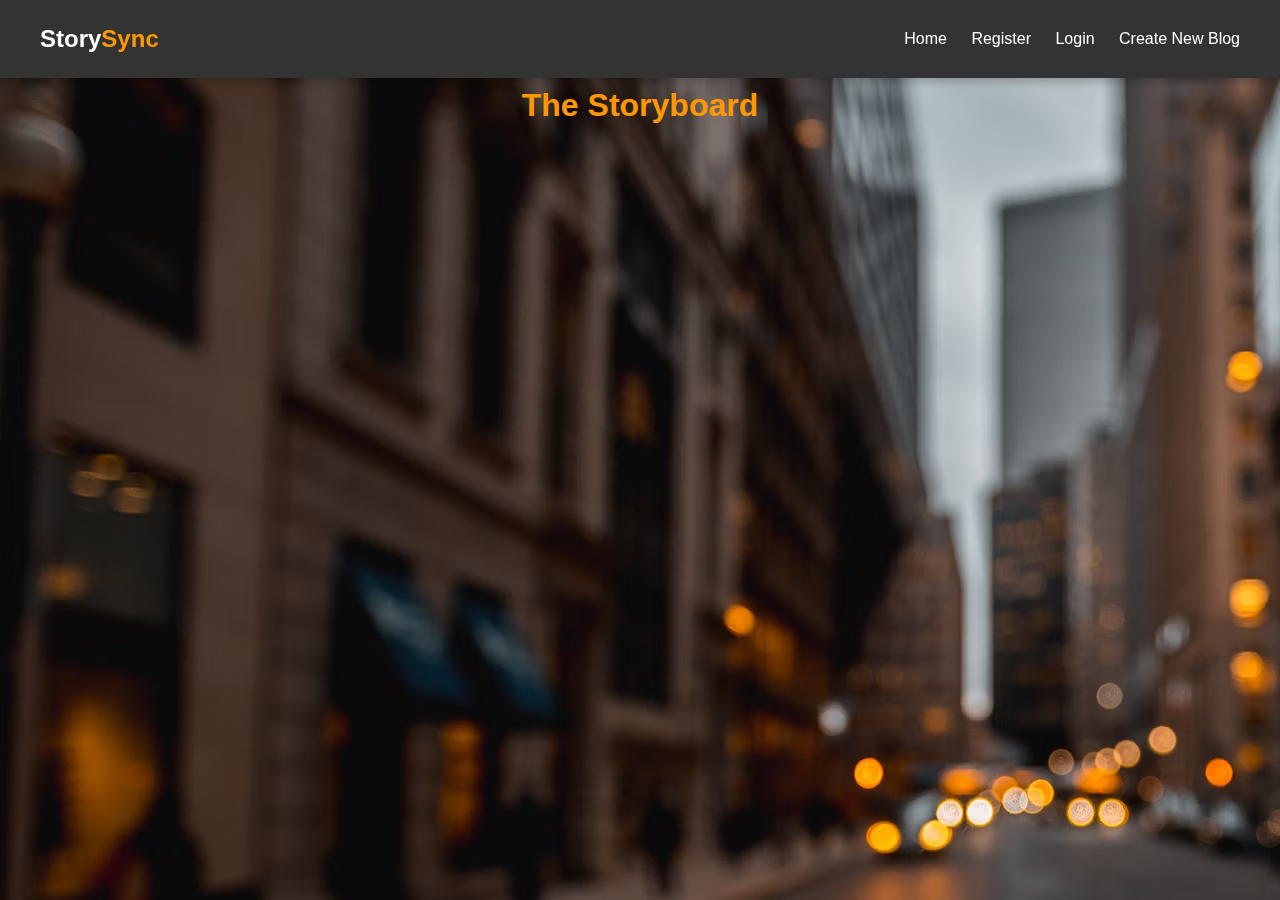
<file: index.html>
<!DOCTYPE html>
<html lang="en">

<head>
    <meta charset="UTF-8">
    <meta name="viewport" content="width=device-width, initial-scale=1.0">
    <title>All Blogs</title>

    <link rel="stylesheet" href="https://cdnjs.cloudflare.com/ajax/libs/font-awesome/6.0.0-beta3/css/all.min.css">
    <link rel="stylesheet" href="./css/index.css">
    <!-- <link rel="stylesheet" href="./CSS/navbar.css">  -->

</head>

<body>
    <div class="navbar">
        <div class="navbar-title"><span id="logospan">Story</span>Sync</div>
        <div class="nav-links" id="navLinks">
            <!-- Links will be dynamically added here -->
        </div>
    </div>

    <h1>The Storyboard</h1>
    <div id="blogsContainer"></div>

    <script>
        // Check if the user is logged in by verifying the presence of the auth token in localStorage
        const authToken = localStorage.getItem('jwt');
        const navLinks = document.getElementById('navLinks');

        if (authToken) {
            // If the user is logged in, show Home, Create Blog, and Logout
            navLinks.innerHTML = `
                <a href="index.html">Home</a>
                <a href="my-blogs.html">My Blogs</a>
                <a href="create-blog.html">Create New Blog</a>
                <a href="#" id="logoutBtn">Logout</a>
            `;
        } else {
            // If the user is not logged in, show Home, Register, Login, and Create Blog
            navLinks.innerHTML = `
                <a href="index.html">Home</a>
                <a href="registration.html">Register</a>
                <a href="login.html">Login</a>
                <a href="#" id="createBlogBtn">Create New Blog</a>
            `;
        }

        // Add event listener for Create Blog button (when user is not logged in)
        const createBlogBtn = document.getElementById('createBlogBtn');
        if (createBlogBtn) {
            createBlogBtn.addEventListener('click', function (e) {
                e.preventDefault(); // Prevent the default link behavior

                if (!authToken) {
                    // Redirect to the Login page if not logged in
                    window.location.href = 'login.html';
                }
            });
        }

        // Add event listener for Logout button (if it exists)
        const logoutBtn = document.getElementById('logoutBtn');
        if (logoutBtn) {
            logoutBtn.addEventListener('click', function (e) {
                e.preventDefault(); // Prevent the default link behavior

                // Remove the authentication token from localStorage
                localStorage.removeItem('jwt');

                // Redirect to the home page after logout
                window.location.href = 'index.html';
            });
        }

         // Fetch all blogs and display them
            // fetch('http://localhost:8080/post/allblog')
            fetch('https://storysyncbackened-production.up.railway.app/post/allblog')
                .then(response => {
                    if (response.ok) {
                        return response.json();
                    } else {
                        return response.text().then(text => { throw new Error(text); });
                    }
                })
            .then(data => {
                const blogsContainer = document.getElementById('blogsContainer');
                blogsContainer.innerHTML = '';
                data.forEach(blog => {
                    const blogCard = document.createElement('div');
                    blogCard.className = 'card';
                    blogCard.innerHTML = `
                    ${blog.imageUrls && blog.imageUrls.length > 0 ?
                            `<img src="${blog.imageUrls[0]}" alt="${blog.title}">` : ''}
                    <h2>${blog.title}</h2>
                    
                    <a href="view-blog.html?id=${blog.id}" class="btn">View Blog</a>
                `;
                    blogsContainer.appendChild(blogCard);
                });
            })
            .catch(error => {
                console.error('Error fetching blogs:', error);
            });
    </script>
</body>

</html>
</file>
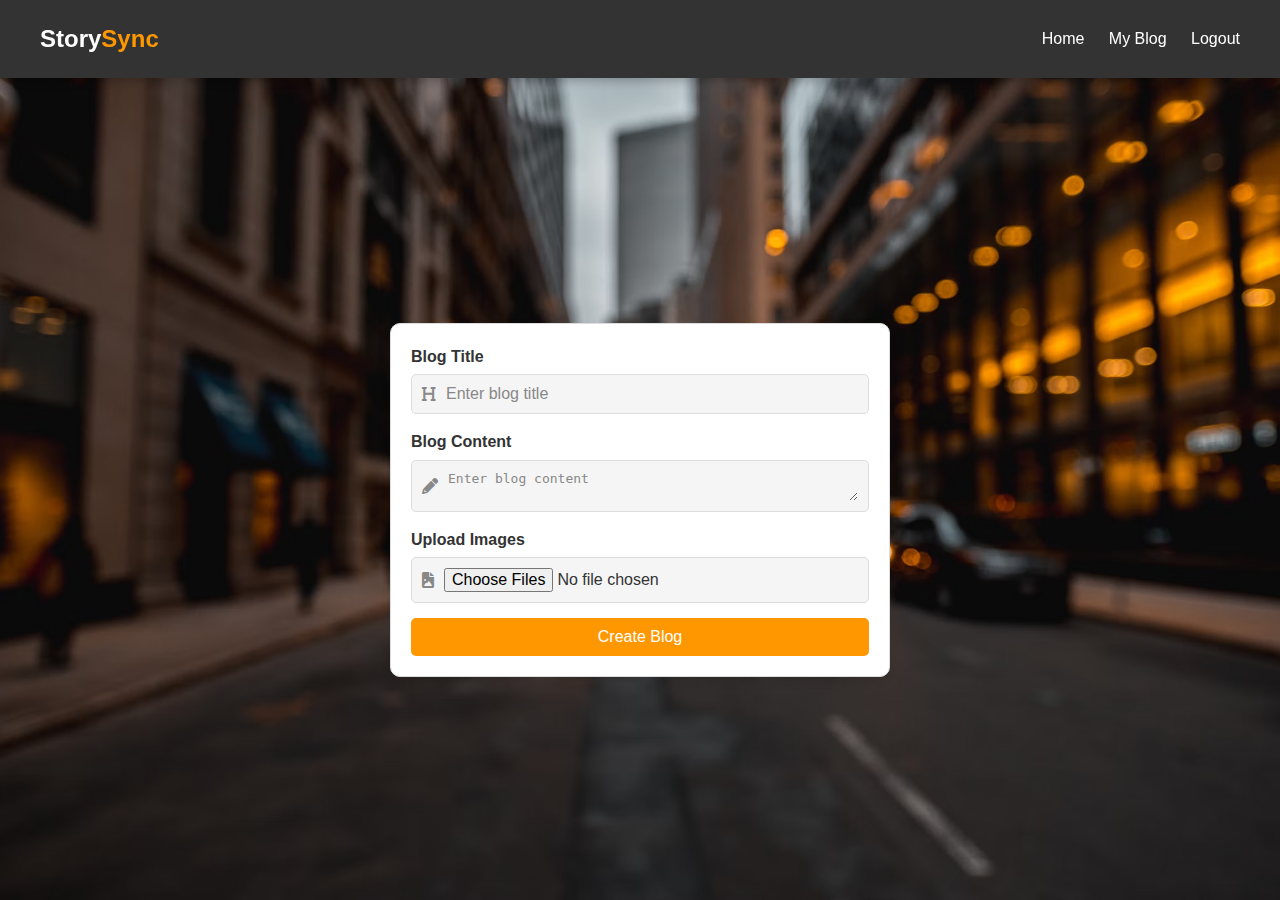
<file: create-blog.html>
<!DOCTYPE html>
<html lang="en">

<head>
    <meta charset="UTF-8">
    <meta name="viewport" content="width=device-width, initial-scale=1.0">
    <title>Create Blog</title>
    <link rel="stylesheet" href="https://cdnjs.cloudflare.com/ajax/libs/font-awesome/6.0.0-beta3/css/all.min.css">
    <link rel="stylesheet" href="./css/create-blog.css">
</head>

<body>
    <div class="navbar">
        <div class="navbar-title"><span id="logospan">Story</span>Sync</div>
        <div class="nav-links" id="navLinks">
            <a href="index.html">Home</a>
            <a href="my-blogs.html">My Blog</a>
            <a href="#" id="logoutBtn">Logout</a>
        </div>
    </div>

    <form id="createBlogForm" enctype="multipart/form-data">
        <div class="form-group">
            <label for="title" class="label">Blog Title</label>
            <div class="input-group">
                <i class="fas fa-heading"></i>
                <input type="text" id="title" name="title" class="form-control" placeholder="Enter blog title" required />
            </div>
        </div>
        <div class="form-group">
            <label for="content" class="label">Blog Content</label>
            <div class="input-group">
                <i class="fas fa-pencil-alt"></i>
                <textarea id="content" name="content" class="form-control" placeholder="Enter blog content" required></textarea>
            </div>
        </div>
        <div class="form-group">
            <label for="files" class="label">Upload Images</label>
            <div class="input-group">
                <i class="fas fa-file-image"></i>
                <input type="file" id="files" name="files" class="form-control" multiple />
            </div>
        </div>
        <button type="submit" class="btn">Create Blog</button>
    </form>

    <div class="overlay" id="overlay"></div>
    <div class="dialog-box" id="dialogBox">
        <p><span class="checkmark">&#10003;</span> Blog Created Successfully!</p>
        <button onclick="closeDialog()">OK</button>
    </div>

    <script>
        document.addEventListener('DOMContentLoaded', function () {
            const form = document.getElementById('createBlogForm');
            const overlay = document.getElementById('overlay');
            const dialogBox = document.getElementById('dialogBox');

            form.addEventListener('submit', function (event) {
                event.preventDefault();
                const formData = new FormData(form);

                //  fetch('http://localhost:8080/post/create', {
                fetch('https://storysyncbackened-production.up.railway.app/post/create', {
                    method: 'POST',
                    body: formData,
                    headers: {
                        'Authorization': 'Bearer ' + localStorage.getItem('jwt') // Adjust as necessary
                    }
                })
                .then(response => {
                    if (response.ok) {
                        return response.json();
                    } else {
                        return response.text().then(text => { throw new Error(text); });
                    }
                })
                .then(data => {
                    console.log('Blog created:', data);
                    // Show the dialog box
                    overlay.style.display = 'block';
                    dialogBox.style.display = 'block';
                    // Redirect to the view blog page after a short delay
                    setTimeout(() => {
                        window.location.href = `view-blog.html?id=${encodeURIComponent(data.id)}`;
                    }, 1000);
                })
                .catch(error => {
                    console.error('Error:', error);
                });
            });

            function closeDialog() {
                overlay.style.display = 'none';
                dialogBox.style.display = 'none';
            }

            document.getElementById('logoutBtn').addEventListener('click', function (e) {
                e.preventDefault(); // Prevent the default link behavior
                // Remove the authentication token from localStorage
                localStorage.removeItem('jwt');
                // Redirect the user to the home page
                window.location.href = 'index.html';
            });
        });

        function closeDialog() {
            document.getElementById('overlay').style.display = 'none';
            document.getElementById('dialogBox').style.display = 'none';
        }
    </script>
</body>

</html>
</file>
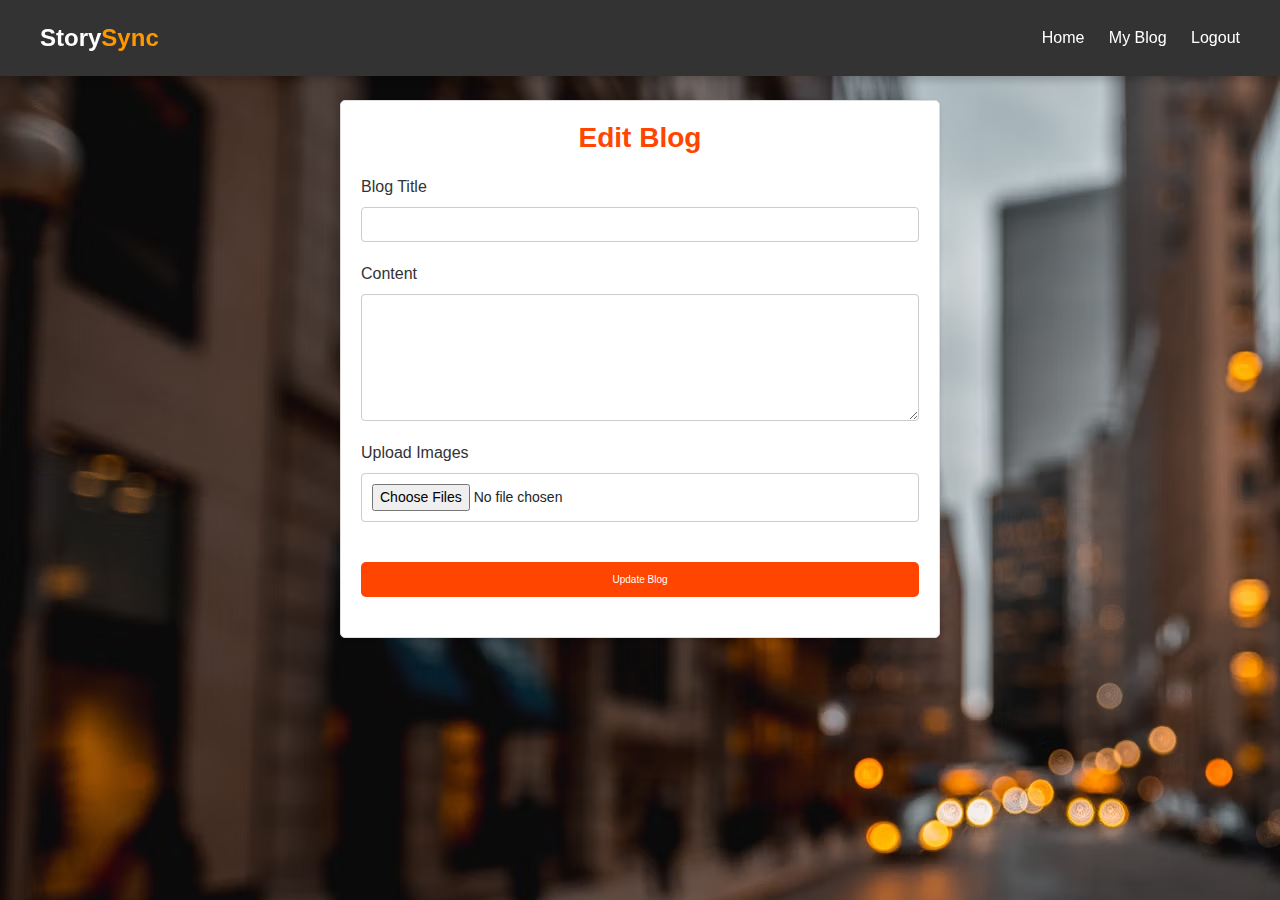
<file: edit-blog.html>
<!DOCTYPE html>
<html lang="en">

<head>
    <meta charset="UTF-8">
    <meta name="viewport" content="width=device-width, initial-scale=1.0">
    <title>Edit Blog</title>
    <link href="https://maxcdn.bootstrapcdn.com/bootstrap/4.5.2/css/bootstrap.min.css" rel="stylesheet">
    <link rel="stylesheet" href="https://cdnjs.cloudflare.com/ajax/libs/font-awesome/6.0.0-beta3/css/all.min.css">
    <link rel="stylesheet" href="./css/edit-blog.css">
</head>

<body>
    <div class="navbar">
        <div class="navbar-title"><span id="logospan">Story</span>Sync</div>
        <div class="nav-links" id="navLinks">
            <a href="index.html">Home</a>
            <a href="my-blogs.html">My Blog</a>
            <a href="#" id="logoutBtn">Logout</a>
        </div>
    </div>
    <div class="card">
        <h2 class="card-title">Edit Blog</h2>
        <form id="editBlogForm" enctype="multipart/form-data">
            <div class="form-group">
                <label for="title">Blog Title</label>
                <input type="text" id="title" name="title" class="form-control" required>
            </div>
            <div class="form-group">
                <label for="content">Content</label>
                <textarea id="content" name="content" class="form-control" rows="5" required></textarea>
            </div>
            <div class="form-group">
                <label for="fileInput">Upload Images</label>
                <input type="file" id="fileInput" name="files" class="form-control-file" multiple>
            </div>
            <div id="imagePreviewContainer" class="image-preview"></div>
            <button type="submit" class="btn btn-primary">Update Blog</button>
        </form>
        <div id="message" class="alert"></div>
    </div>

    <!-- Dialog Box -->
    <div class="overlay"></div>
    <div class="dialog-box">
        <p><span class="checkmark">&#10003;</span> Edited Successfully!</p>
        <button onclick="redirectToViewBlog()">OK</button>
    </div>

    <script>
        const urlParams = new URLSearchParams(window.location.search);
        const blogId = urlParams.get('id');
        const jwtToken = localStorage.getItem('jwt');

        // Fetch and populate the blog data in the form
        if (blogId) {
            // fetch(`http://localhost:8080/post/id/${blogId}`, {
                fetch('https://storysyncbackened-production.up.railway.app/post/id/${blogId}',{
                method: 'GET',
                headers: {
                    'Authorization': 'Bearer ' + jwtToken
                }
            })
                .then(response => response.json())
                .then(data => {
                    document.getElementById('title').value = data.title;
                    document.getElementById('content').value = data.content;
                    const imagePreviewContainer = document.getElementById('imagePreviewContainer');
                    imagePreviewContainer.innerHTML = '';
                    if (data.imageUrls) {
                        data.imageUrls.forEach(url => {
                            const imageContainer = document.createElement('div');
                            imageContainer.className = 'image-container';

                            const img = document.createElement('img');
                            img.src = url;
                            imageContainer.appendChild(img);

                            const deleteButton = document.createElement('button');
                            deleteButton.textContent = 'Delete Image';
                            deleteButton.className = 'btn btn-danger btn-sm';
                            deleteButton.onclick = function (event) {
                                event.preventDefault();
                                deleteImage(url, imageContainer);
                            };
                            imageContainer.appendChild(deleteButton);

                            imagePreviewContainer.appendChild(imageContainer);
                        });
                    }
                })
                .catch(error => {
                    document.getElementById('message').innerText = 'Error fetching blog: ' + error.message;
                    document.getElementById('message').className = 'alert alert-danger';
                });
        } else {
            document.getElementById('message').innerText = 'Invalid blog ID.';
            document.getElementById('message').className = 'alert alert-danger';
        }

        // Handle form submission
        document.getElementById('editBlogForm').addEventListener('submit', function (event) {
            event.preventDefault();
            const formData = new FormData(this);
            fetch(`http://localhost:8080/post/id/${blogId}`, {
                method: 'PUT',
                headers: {
                    'Authorization': 'Bearer ' + jwtToken
                },
                body: formData
            })
                .then(response => {
                    if (!response.ok) {
                        return response.text().then(text => { throw new Error(text); });
                    }
                    return response.json();
                })
                .then(data => {
                    showSuccessDialog(); // Show the dialog box on success
                })
                .catch(error => {
                    document.getElementById('message').innerText = 'Error: ' + error.message;
                    document.getElementById('message').className = 'alert alert-danger';
                });
        });

        function deleteImage(imageUrl, imageContainer) {
            // fetch('http://localhost:8080/post/delete-image', {
                fetch('https://storysyncbackened-production.up.railway.app/post/delete-image',{
                method: 'POST',
                headers: {
                    'Content-Type': 'application/json',
                    'Authorization': 'Bearer ' + jwtToken
                },
                body: JSON.stringify({ imageUrl })
            })
                .then(response => {
                    if (!response.ok) {
                        throw new Error('Failed to delete image');
                    }
                    imageContainer.remove(); // Remove the image container on successful deletion
                })
                .catch(error => {
                    console.error('Error deleting image:', error);
                    alert('Failed to delete image');
                });
        }

        // Show the dialog box
        function showSuccessDialog() {
            document.querySelector('.overlay').style.display = 'block';
            document.querySelector('.dialog-box').style.display = 'block';
        }

        // Redirect to the view blog page
        function redirectToViewBlog() {
            window.location.href = `view-blog.html?id=${encodeURIComponent(blogId)}`;
        }
    </script>

    <script src="https://code.jquery.com/jquery-3.5.1.slim.min.js"></script>
    <script src="https://cdn.jsdelivr.net/npm/@popperjs/core@2.9.3/dist/umd/popper.min.js"></script>
    <script src="https://maxcdn.bootstrapcdn.com/bootstrap/4.5.2/js/bootstrap.min.js"></script>
</body>

</html>
</file>
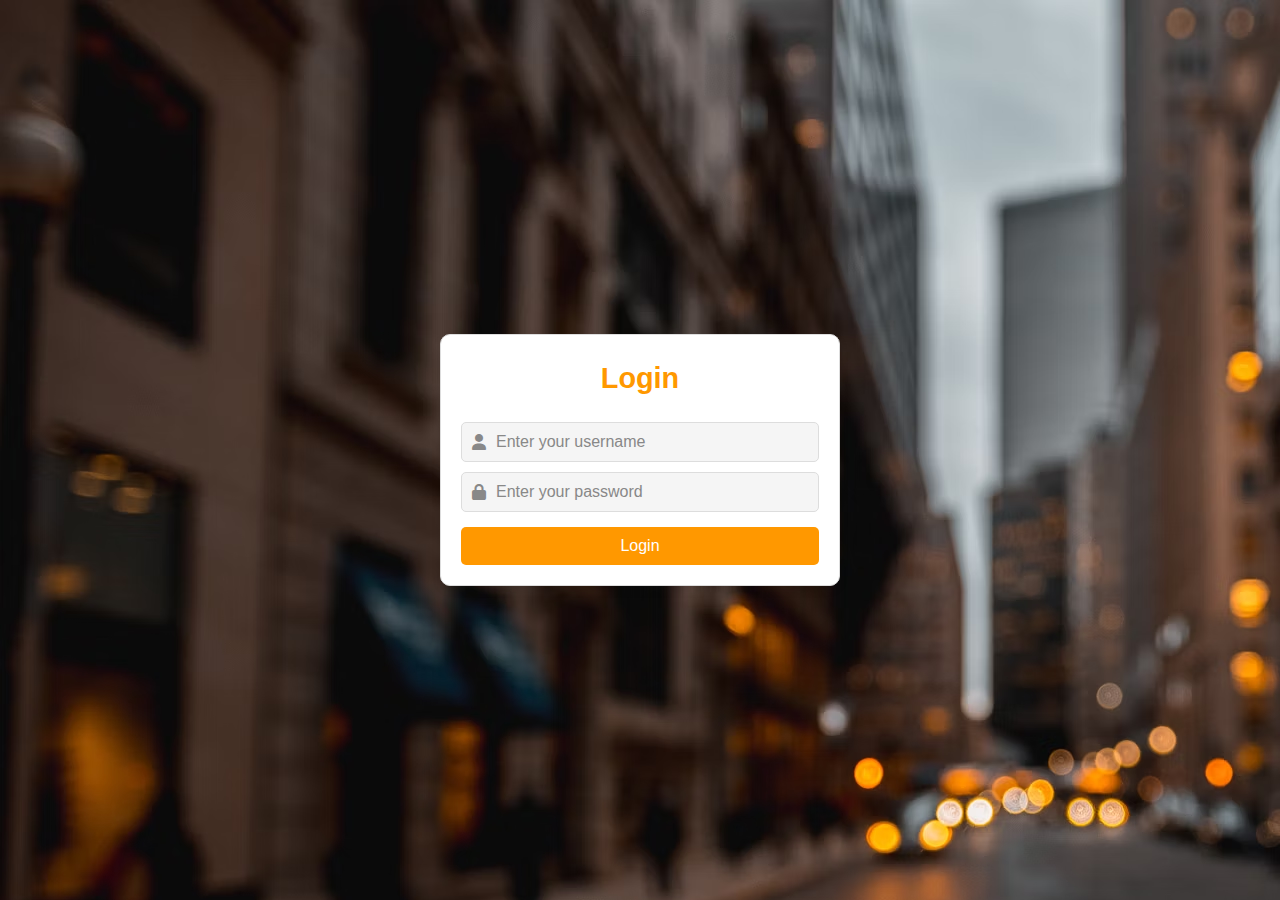
<file: login.html>
<!DOCTYPE html>
<html lang="en">

<head>
    <meta charset="UTF-8">
    <meta name="viewport" content="width=device-width, initial-scale=1.0">
    <title>Login</title>

    <link rel="stylesheet" href="https://cdnjs.cloudflare.com/ajax/libs/font-awesome/6.0.0-beta3/css/all.min.css">
    <link rel="stylesheet" href="./css/login.css"> <!-- Ensure this file exists -->

    <script>
        async function login(event) {
            event.preventDefault();
            const username = document.getElementById('username').value;
            const password = document.getElementById('password').value;

            try {
                // const response = await fetch('http://localhost:8080/public/login', {
                    const response = await fetch('https://storysyncbackened-production.up.railway.app/public/login', {
                    method: 'POST',
                    headers: {
                        'Content-Type': 'application/json'
                    },
                    body: JSON.stringify({ userName: username, password: password })
                });

                if (response.ok) {
                    const jwt = await response.text();
                    localStorage.setItem('jwt', jwt);
                    showNotification('Login successful!', false);
                    setTimeout(() => {
                        window.location.href = 'index.html'; 
                    }, 1000); 
                } else {
                    showNotification('Invalid username or password', true);
                }
            } catch (error) {
                showNotification('Error during login. Please try again.', true);
                console.error('Error during login:', error);
            }
        }

        function showNotification(message, isError = false) {
            const notification = document.getElementById('notification');
            notification.innerHTML = `<span class="loading-line"></span> ${message}`;
            notification.classList.add('show');
            notification.style.backgroundColor = isError ? '#f44336' : '#4caf50'; // Red for errors, green for success

            // Hide the notification after 3 seconds
            setTimeout(() => {
                notification.classList.remove('show');
            }, 1000);
        }
    </script>
</head>

<body>
    <div class="card">
        <h1>Login</h1>
        <form onsubmit="login(event)">
            <div class="input-wrapper">
                <div class="input-group">
                    <i class="fas fa-user"></i>
                    <input type="text" class="form-control" id="username" placeholder="Enter your username" required>
                </div>
                <div class="input-group">
                    <i class="fas fa-lock"></i>
                    <input type="password" class="form-control" id="password" placeholder="Enter your password" required>
                </div>
            </div>
            <button type="submit" class="btn">Login</button>
        </form>
    </div>

    <!-- Notification Message -->
    <div id="notification" class="notification"></div>
</body>

</html>
</file>
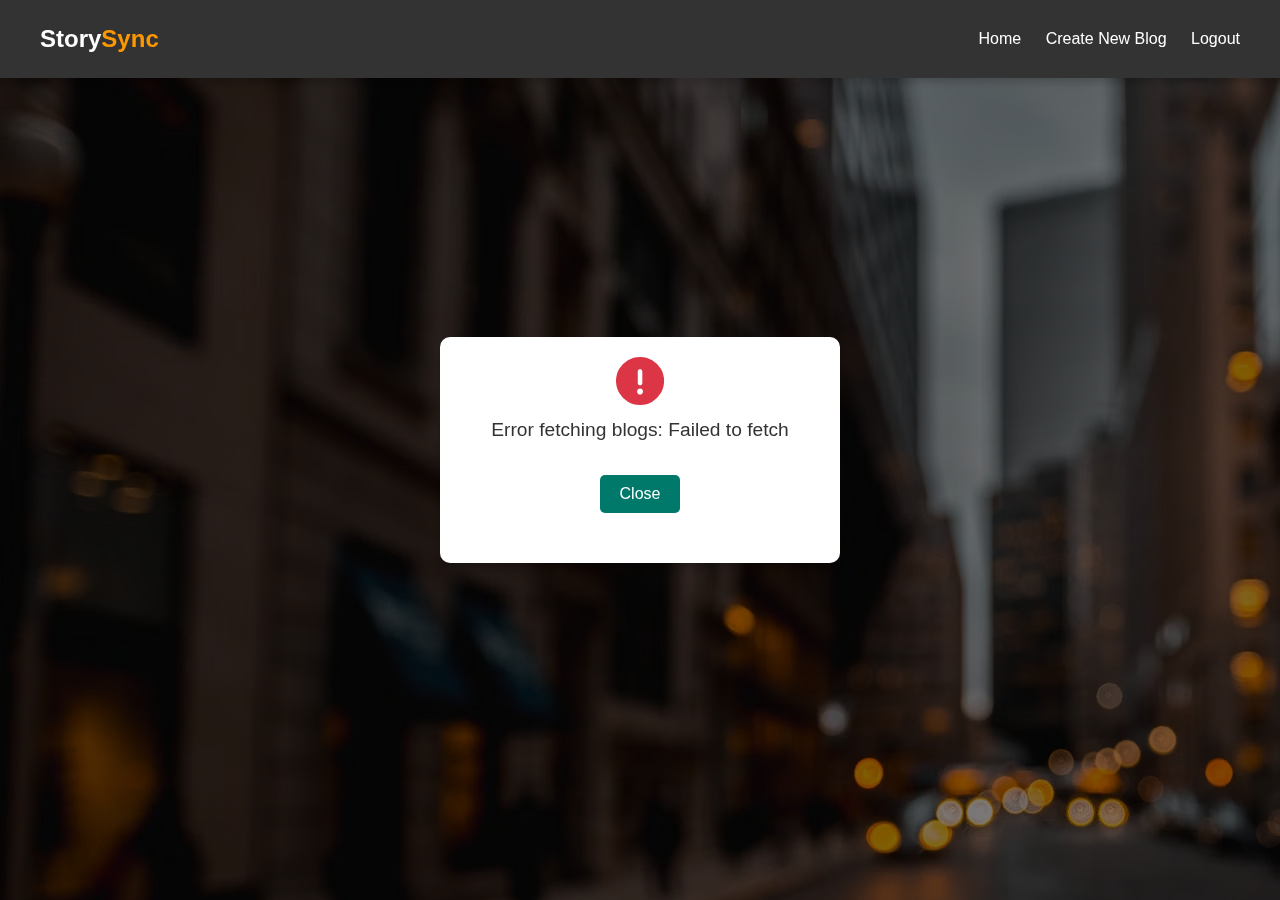
<file: my-blogs.html>
<!DOCTYPE html>
<html lang="en">

<head>
    <meta charset="UTF-8">
    <meta name="viewport" content="width=device-width, initial-scale=1.0">
    <title>My Blogs</title>

    <link rel="stylesheet" href="https://cdnjs.cloudflare.com/ajax/libs/font-awesome/6.0.0-beta3/css/all.min.css">
    <link rel="stylesheet" href="./css/view-blog.css">
</head>

<body>
    <div class="navbar">
        <div class="navbar-title"><span id="logospan">Story</span>Sync</div>
        <div class="nav-links" id="navLinks">
            <a href="index.html">Home</a>
            <a href="create-blog.html">Create New Blog</a>
            <a href="index.html" id="logoutBtn">Logout</a>
        </div>
    </div>
    <div class="card-container" id="blogsContainer">
        <!-- User's blogs will be displayed here -->
    </div>

    <!-- Success Dialog Box -->
    <div id="successDialog" class="dialog-overlay" style="display: none;">
        <div class="dialog-box">
            <div class="dialog-content">
                <i class="fas fa-check-circle"></i>
                <p>Deleted Successfully!</p>
                <button id="closeDialogButton" class="btn">Close</button>
            </div>
        </div>
    </div>

    <!-- Error Dialog Box -->
    <div id="errorDialog" class="dialog-overlay" style="display: none;">
        <div class="dialog-box">
            <div class="dialog-content">
                <i class="fas fa-exclamation-circle" style="color: #dc3545;"></i>
                <p id="errorMessage">Error occurred!</p>
                <button id="closeErrorDialogButton" class="btn">Close</button>
            </div>
        </div>
    </div>

    <!-- Confirmation Dialog Box -->
    <div id="confirmDialog" class="dialog-overlay" style="display: none;">
        <div class="dialog-box">
            <div class="dialog-content">
                <i class="fas fa-question-circle" style="color: #00796b;"></i>
                <p>Are you sure you want to delete this blog?</p>
                <button id="confirmDelete" class="btn btn-danger">Yes</button>
                <button id="cancelDelete" class="btn">No</button>
            </div>
        </div>
    </div>

    <script>
        // Logout button logic
        const logoutBtn = document.getElementById('logoutBtn');
        logoutBtn.addEventListener('click', function (e) {
            e.preventDefault(); // Prevent the default link behavior

            // Remove the authentication token from localStorage
            localStorage.removeItem('jwt');

            // Optionally, you can redirect the user to the login page or home page
            window.location.href = 'index.html';
        });

        document.addEventListener('DOMContentLoaded', function () {
            const jwtToken = localStorage.getItem('jwt');

            // Fetch blogs created by the logged-in user
            // fetch(`http://localhost:8080/post/myblogs`, {
            fetch('https://storysyncbackened-production.up.railway.app/post/myblogs', {
                headers: {
                    'Authorization': 'Bearer ' + jwtToken
                }
            })
                .then(response => response.json())
                .then(blogs => {
                    const blogsContainer = document.getElementById('blogsContainer');
                    if (blogs.length === 0) {
                        blogsContainer.innerHTML = '<p>No blogs found.</p>';
                    } else {
                        blogs.forEach(blog => {
                            const blogCard = document.createElement('div');
                            blogCard.className = 'card';

                            const title = document.createElement('h2');
                            title.textContent = blog.title;

                            const previewContainer = document.createElement('div');
                            previewContainer.className = 'image-preview';
                            if (blog.imageUrls) {
                                blog.imageUrls.forEach(url => {
                                    const imgElement = document.createElement('img');
                                    imgElement.src = url;
                                    previewContainer.appendChild(imgElement);
                                });
                            }

                            const viewLink = document.createElement('a');
                            viewLink.href = `view-blog.html?id=${blog.id}`;
                            viewLink.className = 'btn';
                            viewLink.textContent = 'View Blog';

                            const deleteButton = document.createElement('button');
                            deleteButton.className = 'btn btn-danger';
                            deleteButton.textContent = 'Delete Blog';
                            deleteButton.onclick = function () {
                                // Show the confirmation dialog box instead of using alert
                                const confirmDialog = document.getElementById('confirmDialog');
                                confirmDialog.style.display = 'flex';

                                // Handle the confirmation action
                                document.getElementById('confirmDelete').onclick = function () {
                                    // fetch(`http://localhost:8080/post/myblogs`, {
                                    fetch(`https://storysyncbackened-production.up.railway.app/post/id/${blog.id}`, {
                                        method: 'DELETE',
                                        headers: {
                                            'Authorization': 'Bearer ' + jwtToken,
                                            'Content-Type': 'application/json' 
                                        }
                                    })
                                        .then(response => {
                                            if (!response.ok) {
                                                throw new Error('Failed to delete blog');
                                            }
                                            blogsContainer.removeChild(blogCard);
                                            confirmDialog.style.display = 'none';
                                            document.getElementById('successDialog').style.display = 'flex';
                                        })
                                        .catch(error => {
                                            confirmDialog.style.display = 'none';
                                            document.getElementById('errorMessage').textContent = 'Error deleting blog: ' + error.message;
                                            document.getElementById('errorDialog').style.display = 'flex';
                                        });
                                };

                                // Handle the cancel action
                                document.getElementById('cancelDelete').onclick = function () {
                                    confirmDialog.style.display = 'none';
                                };
                            };

                            blogCard.appendChild(title);
                            blogCard.appendChild(previewContainer);
                            blogCard.appendChild(viewLink);
                            blogCard.appendChild(deleteButton);

                            blogsContainer.appendChild(blogCard);
                        });
                    }
                })
                .catch(error => {
                    document.getElementById('errorMessage').textContent = 'Error fetching blogs: ' + error.message;
                    document.getElementById('errorDialog').style.display = 'flex';
                });
        });

        // Close success dialog box
        document.getElementById('closeDialogButton').addEventListener('click', function () {
            document.getElementById('successDialog').style.display = 'none';
            window.location.href = 'index.html';
        });

        // Close error dialog box
        document.getElementById('closeErrorDialogButton').addEventListener('click', function () {
            document.getElementById('errorDialog').style.display = 'none';
        });

    </script>
</body>

</html>
</file>
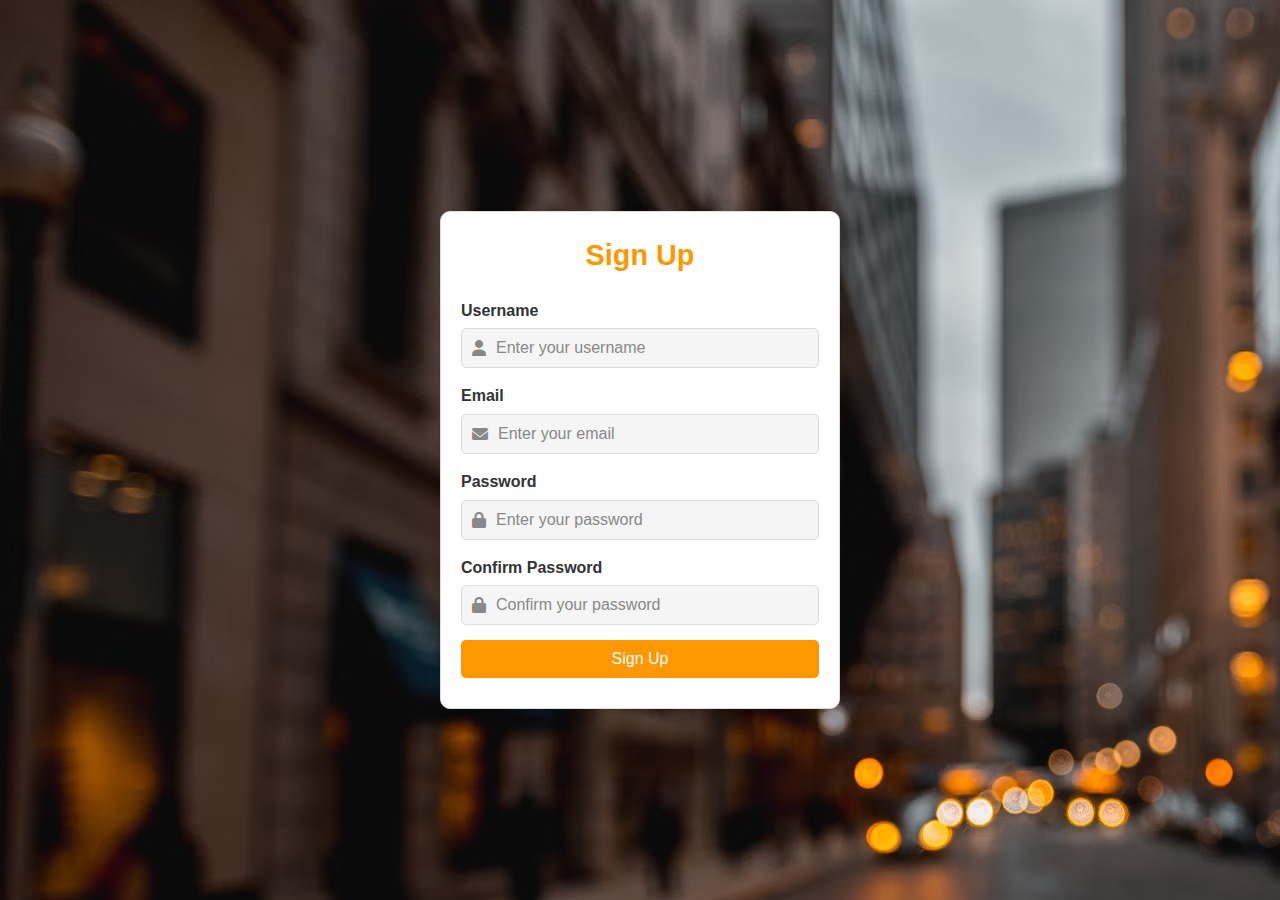
<file: registration.html>
<!DOCTYPE html>
<html lang="en">

<head>
    <meta charset="UTF-8">
    <meta name="viewport" content="width=device-width, initial-scale=1.0">
    <title>Sign Up</title>
    <link rel="stylesheet" href="https://cdnjs.cloudflare.com/ajax/libs/font-awesome/6.0.0-beta3/css/all.min.css">
    <link rel="stylesheet" href="./css/register.css">
</head>

<body>
    <div class="card">
        <h2 class="text-center">Sign Up</h2>
        <form id="signupForm">
            <div class="form-group">
                <label for="username">Username</label>
                <div class="input-group">
                    <i class="fas fa-user"></i>
                    <input type="text" class="form-control" id="username" placeholder="Enter your username" required>
                </div>
            </div>
            <div class="form-group">
                <label for="email">Email</label>
                <div class="input-group">
                    <i class="fas fa-envelope"></i>
                    <input type="email" class="form-control" id="email" placeholder="Enter your email" required>
                </div>
            </div>
            <div class="form-group">
                <label for="password">Password</label>
                <div class="input-group">
                    <i class="fas fa-lock"></i>
                    <input type="password" class="form-control" id="password" placeholder="Enter your password" required>
                </div>
            </div>
            <div class="form-group">
                <label for="confirmPassword">Confirm Password</label>
                <div class="input-group">
                    <i class="fas fa-lock"></i>
                    <input type="password" class="form-control" id="confirmPassword" placeholder="Confirm your password" required>
                </div>
            </div>
            <button type="submit" id="submit" class="btn btn-primary">Sign Up</button>
        </form>
        <div id="message" class="mt-3"></div>
    </div>

    

    <!-- Notification Message -->
    <div id="notification" class="notification">
        <div class="loading-spinner"></div>
        <div id="notification-text"></div>
    </div>


    <script>
        document.getElementById('signupForm').addEventListener('submit', function (event) {
            event.preventDefault();

            var username = document.getElementById('username').value;
            var email = document.getElementById('email').value;
            var password = document.getElementById('password').value;
            var confirmPassword = document.getElementById('confirmPassword').value;

            if (password !== confirmPassword) {
                document.getElementById('message').innerText = 'Passwords do not match.';
                return;
            }

            var payload = {
                userName: username,
                email: email,
                password: password,
                roles: ["USER"]
            };

                // Make the POST request to the backend
            // fetch('http://localhost:8080/public/signup', {
            fetch('https://storysyncbackened-production.up.railway.app/public/signup', {
                method: 'POST',
                headers: {
                    'Content-Type': 'application/json'
                },
                body: JSON.stringify(payload)
            })
                .then(response => {
                    if (response.ok) {
                        showNotification('Registration successful!');
                    } else {
                        response.text().then(text => {
                            document.getElementById('message').innerText = `Sign-up failed: ${text}`;
                        });
                    }
                })
                .catch(error => {
                    document.getElementById('message').innerText = 'Sign-up failed. Please try again.';
                    console.error('Error:', error);
                });
        });

        function showNotification(message) {
            var notification = document.getElementById('notification');
            notification.innerHTML = `<span class="loading-line"></span> ${message}`;
            // notification.innerText = message;
            notification.classList.add('show');

            // Hide the notification after 3 seconds and redirect to login
            setTimeout(function() {
                notification.classList.remove('show');
                window.location.href = 'login.html';
            }, 1000);
        }
    </script>   
</body>

</html>
</file>
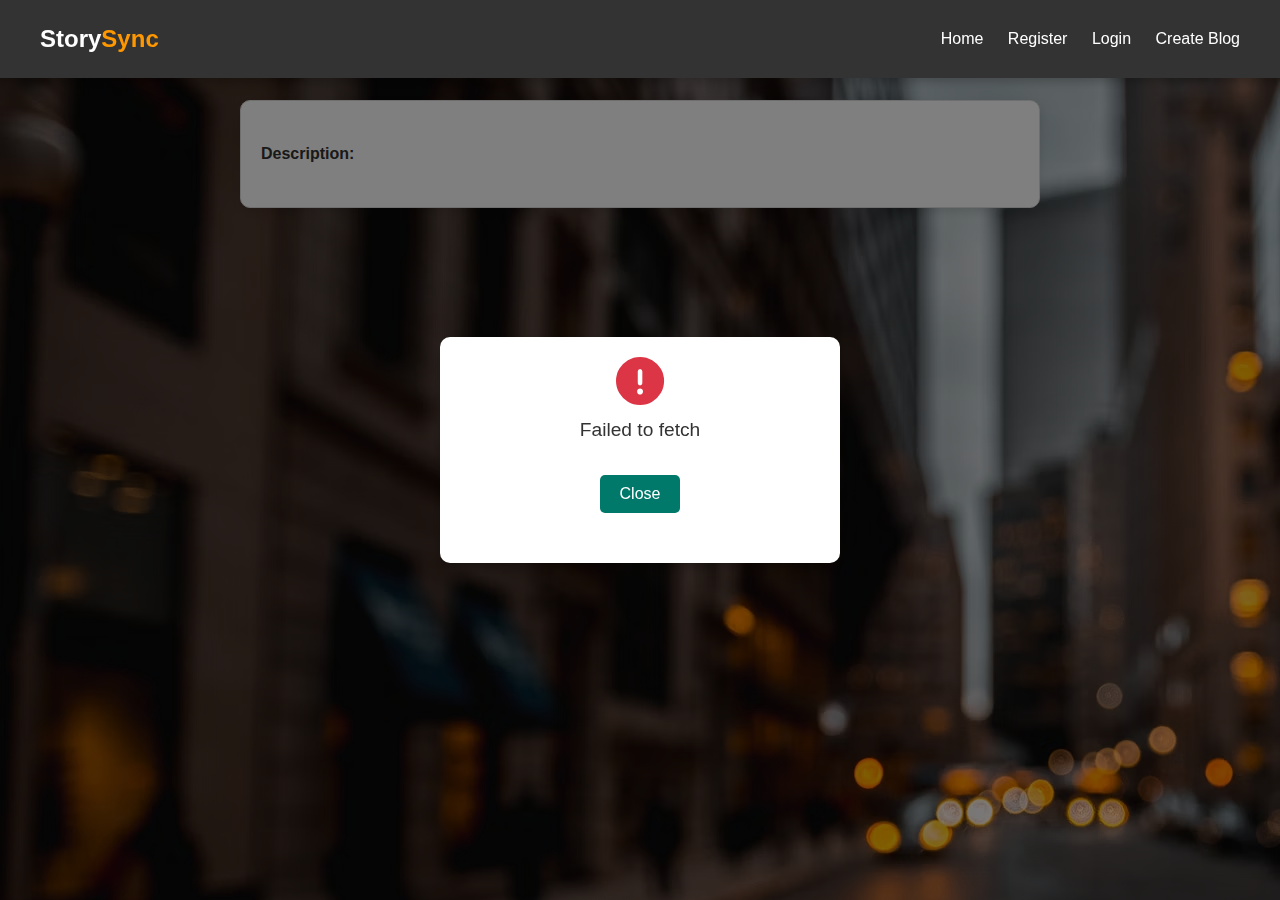
<file: view-blog.html>
<!DOCTYPE html>
<html lang="en">
<head>
    <meta charset="UTF-8">
    <meta name="viewport" content="width=device-width, initial-scale=1.0">
    <title>View Blog</title>
    <link rel="stylesheet" href="https://cdnjs.cloudflare.com/ajax/libs/font-awesome/6.0.0-beta3/css/all.min.css">
    <link rel="stylesheet" href="./css/view-blog.css">
</head>
<body>
    <div class="navbar">
        <div class="navbar-title"><span id="logospan">Story</span>Sync</div>
        <div class="nav-links" id="navLinks">
            <!-- Links will be dynamically added here -->
        </div>
    </div>

    <div class="card">
        <h1 id="blogTitle"></h1>
        <div class="image-preview" id="imagePreview"></div>
        <div class="description-box">
            <label for="blogContent" class="description-label">Description:</label>
            <p id="blogContent" class="blog-content"></p>
        </div>
        <a href="edit-blog.html?id=" id="editBlogLink" class="btn" style="display: none;">Edit Blog</a>
        <button id="deleteBlogButton" class="btn btn-danger" style="display: none;">Delete Blog</button>
    </div>

    <!-- Success Dialog Box -->
    <div id="successDialog" class="dialog-overlay">
        <div class="dialog-box">
            <div class="dialog-content">
                <i class="fas fa-check-circle"></i>
                <p>Deleted Successfully!</p>
                <button id="closeDialogButton" class="btn">Close</button>
            </div>
        </div>
    </div>

    <!-- Error Dialog Box -->
    <div id="errorDialog" class="dialog-overlay">
        <div class="dialog-box">
            <div class="dialog-content">
                <i class="fas fa-exclamation-circle" style="color: #dc3545;"></i>
                <p id="errorMessage">Error occurred!</p>
                <button id="closeErrorDialogButton" class="btn">Close</button>
            </div>
        </div>
    </div>

    <!-- Confirmation Dialog Box -->
    <div id="confirmDialog" class="dialog-overlay">
        <div class="dialog-box">
            <div class="dialog-content">
                <i class="fas fa-question-circle" style="color: #00796b;"></i>
                <p>Are you sure you want to delete this blog?</p>
                <button id="confirmDelete" class="btn btn-danger">Yes</button>
                <button id="cancelDelete" class="btn">No</button>
            </div>
        </div>
    </div>

    <script>
        document.addEventListener('DOMContentLoaded', function () {
    const urlParams = new URLSearchParams(window.location.search);
    const blogId = urlParams.get('id');
    const jwt = localStorage.getItem('jwt');

    // Dynamically update navigation links based on login status
    const navLinks = document.getElementById('navLinks');
    if (jwt) {
        navLinks.innerHTML = `
            <a href="index.html">Home</a>
            <a href="my-blogs.html">My Blogs</a>
            <a href="create-blog.html" >Create New Blog</a>
            <a href="#" id="logoutBtn">Logout</a>
            `;
        } else {
            navLinks.innerHTML = `
            <a href="index.html">Home</a>
            <a href="register.html">Register</a>
            <a href="login.html">Login</a>
            <a href="create-blog.html">Create Blog</a>
        `;
    }

    const logoutBtn = document.getElementById('logoutBtn');
    if (logoutBtn) {
        logoutBtn.addEventListener('click', function (e) {
            e.preventDefault(); 
            localStorage.removeItem('jwt');
            window.location.href = 'index.html';
        });
    }

    // Fetch the public blog post
            // fetch(`http://localhost:8080/post/id/${blogId}`)
            fetch(`https://storysyncbackened-production.up.railway.app/post/id/${blogId}`)
                .then(response => {
                    if (!response.ok) {
                        throw new Error('Blog not found');
                    }
                    return response.json();
                })
        .then(blog => {
            document.getElementById('blogTitle').textContent = blog.title;
            document.getElementById('blogContent').textContent = blog.content;
            const previewContainer = document.getElementById('imagePreview');

            if (blog.imageUrls) {
                blog.imageUrls.forEach(url => {
                    const imgElement = document.createElement('img');
                    imgElement.src = url;
                    previewContainer.appendChild(imgElement);
                });
            }
            // Check if the logged-in user is the owner of the blog post
            // return fetch(`http://localhost:8080/post/user/pid/${blogId}`, {
            return fetch(`https://storysyncbackened-production.up.railway.app/post/user/pid/${blogId}`, {
                headers: {
                    'Authorization': 'Bearer ' + localStorage.getItem('jwt')
                }
            });
        })
        .then(response => {
            if (response.ok) {
                document.getElementById('editBlogLink').style.display = 'inline-block';
                document.getElementById('deleteBlogButton').style.display = 'inline-block';
                document.getElementById('editBlogLink').href += blogId; 
            }
        })
        .catch(error => {
            document.getElementById('errorMessage').textContent = error.message;
            document.getElementById('errorDialog').style.display = 'flex';
        });

    document.getElementById('deleteBlogButton').addEventListener('click', function () {
        document.getElementById('confirmDialog').style.display = 'flex';
    });

    document.getElementById('confirmDelete').addEventListener('click', function () {
        //  fetch(`http://localhost:8080/post/id/${blogId}`, {
        fetch(`https://storysyncbackened-production.up.railway.app/post/id/${blogId}`, {
            method: 'DELETE',
            headers: {
                'Authorization': 'Bearer ' + localStorage.getItem('jwt')
            }
        })
            .then(response => {
                if (!response.ok) {
                    return response.text().then(text => { throw new Error(text); });
                }
                document.getElementById('confirmDialog').style.display = 'none';
                document.getElementById('successDialog').style.display = 'flex';
            })
            .catch(error => {
                document.getElementById('confirmDialog').style.display = 'none';
                document.getElementById('errorMessage').textContent = 'Error deleting blog: ' + error.message;
                document.getElementById('errorDialog').style.display = 'flex';
            });
    });

    document.getElementById('cancelDelete').addEventListener('click', function () {
        document.getElementById('confirmDialog').style.display = 'none';
    });

    document.getElementById('closeDialogButton').addEventListener('click', function () {
        document.getElementById('successDialog').style.display = 'none';
        window.location.href = 'index.html';
    });

    document.getElementById('closeErrorDialogButton').addEventListener('click', function () {
        document.getElementById('errorDialog').style.display = 'none';
    });
});

    </script>
</body>
</html>
</file>
<file: css/index.css>
/* Global Styles */

* {
    box-sizing: border-box;
    margin: 0;
    padding: 0;
  }
  
  body {
    font-family: Arial, sans-serif;
    line-height: 1.6;
    color: #333;
    background-image: url("../images/image10.avif");
  }
  
  .navbar {
    width: 100%;
    background-color: #333;
    padding: 20px 40px;
    display: flex;
    justify-content: space-between;
    align-items: center;
    position: fixed;
    top: 0;
    left: 0;
    z-index: 1000;
    box-shadow: 0 4px 8px rgba(0, 0, 0, 0.2);
}

.navbar-title {
    font-size: 1.5em;
    font-weight: bold;
    color: #ff9800;
}

.navbar-title #logospan {
    color: #fff;
}

.nav-links a {
    color: #fff;
    text-decoration: none;
    margin-left: 20px;
    font-size: 1em;
    transition: color 0.3s;
}

.nav-links a:hover {
    color: #ff9800;
}

  
  /* Main Content Styles */
  
  main {
    display: flex;
    flex-direction: column;
    align-items: center;
    padding: 2em;
  }
  
  h1 {
    text-align: center;
    margin-top: 80px;
    margin-bottom: 50px;
    color: #ff9800;
  }
  
  #blogsContainer {
    display: flex;
    flex-wrap: wrap;
    justify-content: center;
  }
  
  /* Blog Card Styles */
  
  .card {
    background-color: #fff;
    border: 1px solid #ddd;
    border-radius: 10px;
    margin: 20px;
    padding: 20px;
    width: calc(33.33% - 20px);
    max-width: 600px;
    box-shadow: 0 4px 8px rgba(0, 0, 0, 0.1);   
  }
  
  .card img {
    width: 100%;
    height: 150px;
    object-fit: cover;
    border-radius: 10px 10px 0 0;
  }
  
  .card h2 {
    font-size: 1.5em;
    margin-bottom: 0.5em;
  }
  
  .card a {
    text-decoration: none;
    color: #337ab7;
  }
  
  .card a:hover {
    color: #23527c;
  }
  
  /* Responsive Styles */
  
  @media (max-width: 768px) {
    .navbar {
      flex-direction: column;
    }
  
    .nav-links {
      flex-direction: column;
    }
  
    .nav-links a {
      margin-bottom: 10px;
    }
  
    .card {
      width: calc(50% - 20px);
    }
  }
  
  @media (max-width: 480px) {
    .card {
      width: 100%;
    }
  }
</file>
<file: css/create-blog.css>
/* Global Styles */
* {
    box-sizing: border-box;
    margin: 0;
    padding: 0;
}

body {
    font-family: Arial, sans-serif;
    line-height: 1.6;
    color: #333;
    background-image: url("../images/image10.avif");
    background-size: cover;
    background-position: center;
    display: flex;
    flex-direction: column;
    justify-content: center;
    align-items: center;
    min-height: 100vh;
    padding: 20px;
}

/* Navbar Styles */

.navbar {
    width: 100%;
    background-color: #333;
    padding: 20px 40px;
    display: flex;
    justify-content: space-between;
    align-items: center;
    position: fixed;
    top: 0;
    left: 0;
    z-index: 1000;
    box-shadow: 0 4px 8px rgba(0, 0, 0, 0.2);
}

.navbar-title {
    font-size: 1.5em;
    font-weight: bold;
    color: #ff9800;
}

.navbar-title #logospan {
    color: #fff;
}

.nav-links a {
    color: #fff;
    text-decoration: none;
    margin-left: 20px;
    font-size: 1em;
    transition: color 0.3s;
}

.nav-links a:hover {
    color: #ff9800;
}


/* Form Card Styles */
form {
    background-color: #fff;
    border: 1px solid #ddd;
    border-radius: 10px;
    padding: 20px;
    width: 100%;
    max-width: 500px;
    box-shadow: 0 4px 8px rgba(0, 0, 0, 0.1);
    margin-top: 100px; /* Adjust for the fixed navbar */
}

/* Form Styles */
.form-group {
    margin-bottom: 15px;
}

.form-group label {
    display: block;
    margin-bottom: 5px;
    font-weight: bold;
    color: #333;
}

.input-group {
    display: flex;
    align-items: center;
    border: 1px solid #ddd;
    border-radius: 5px;
    padding: 10px;
    background-color: #f5f5f5;
}

.input-group i {
    margin-right: 10px;
    color: #888;
}

.form-control {
    border: none;
    background: transparent;
    outline: none;
    width: 100%;
    font-size: 1em;
}

.form-control::placeholder {
    color: #888;
}

/* Button Styles */
.btn {
    display: block;
    width: 100%;
    padding: 10px;
    background-color: #ff9800;
    color: #fff;
    border: none;
    border-radius: 5px;
    font-size: 1em;
    cursor: pointer;
    transition: background-color 0.3s;
    margin-top: 10px;
}

.btn:hover {
    background-color: #e68900;
}

/* Dialog Box Styles */
.overlay {
    position: fixed;
    top: 0;
    left: 0;
    width: 100%;
    height: 100%;
    background: rgba(0, 0, 0, 0.5);
    display: none;
    z-index: 1000;
}

.dialog-box {
    position: fixed;
    top: 50%;
    left: 50%;
    transform: translate(-50%, -50%);
    background-color: #fff;
    padding: 20px;
    border-radius: 10px;
    box-shadow: 0 4px 8px rgba(0, 0, 0, 0.1);
    z-index: 1001;
    display: none;
}

.dialog-box p {
    font-size: 1.2em;
    margin-bottom: 20px;
}

.dialog-box .checkmark {
    color: green;
    font-size: 1.5em;
    margin-right: 10px;
}

.dialog-box button {
    background-color: #ff9800;
    color: #fff;
    border: none;
    padding: 10px 20px;
    border-radius: 5px;
    cursor: pointer;
    transition: background-color 0.3s;
}

.dialog-box button:hover {
    background-color: #e68900;
}

/* Responsive Styles */
@media (max-width: 480px) {
    .nav-links a {
        margin-left: 10px;
        font-size: 0.9em;
    }

    form {
        margin-top: 80px; /* Adjust for smaller screens */
        width: 90%;
    }
}
</file>
<file: css/edit-blog.css>
/* edit-blog.css */

/* Global Styles */
body {
    background-image: url("../images/image10.avif");
    font-family: 'Arial', sans-serif;
    margin: 0;
    padding: 0;
}

/* Navbar Styles */

.navbar {
    width: 100%;
    background-color: #333;
    padding: 20px 40px;
    display: flex;
    justify-content: space-between;
    align-items: center;
    position: fixed;
    top: 0;
    left: 0;
    z-index: 1000;
    box-shadow: 0 4px 8px rgba(0, 0, 0, 0.2);
}

.navbar-title {
    font-size: 1.5em;
    font-weight: bold;
    color: #ff9800;
}

.navbar-title #logospan {
    color: #fff;
}

.nav-links a {
    color: #fff;
    text-decoration: none;
    margin-left: 20px;
    font-size: 1em;
    transition: color 0.3s;
}

.nav-links a:hover {
    color: #ff9800;
}


/* Card Container */
.card {
    background-color: #fff;
    border-radius: 5px;
    box-shadow: 0 2px 4px rgba(0, 0, 0, 0.1);
    border: 1px solid #ddd;
    margin: 30px auto;
    padding: 20px;
    margin-top: 100px;
    max-width: 600px;
    padding: 20px;
}

.card-title {
    font-size: 28px;
    margin-bottom: 20px;
    color: #ff4500;
    text-align: center;
    font-weight: bold;
}

/* Form Styles */
.form-group {
    margin-bottom: 20px;
}

.form-group label {
    font-size: 16px;
    color: #333;
    margin-bottom: 8px;
    display: block;
}

.form-control, .form-control-file {
    width: 100%;
    padding: 10px;
    font-size: 14px;
    border: 1px solid #ccc;
    border-radius: 4px;
    box-sizing: border-box;
}

.form-control:focus, .form-control-file:focus {
    outline: none;
    border-color: #ff9800; /* Accent color */
}

textarea.form-control {
    resize: vertical;
}

.image-preview {
    display: flex;
    flex-wrap: wrap;
    margin-top: 10px;
}

.image-container {
    position: relative;
    margin-right: 10px;
    margin-bottom: 10px;
}

.image-container img {
    max-width: 100px;
    border-radius: 5px;
    display: block;
}

.image-container button {
    position: absolute;
    top: 5px;
    right: 5px;
    background-color: #ff9800;
    border: none;
    color: white;
    padding: 5px;
    border-radius: 3px;
    cursor: pointer;
}

.image-container button:hover {
    background-color: #ff4500;
}

/* Button Styles */
.btn {
    background-color: #ff9800;
    color: white;
    border: none;
    padding: 10px 20px;
    font-size: 10px;
    cursor: pointer;
    border-radius: 5px;
    display: block;
    margin: 20px auto;
    width: 100%;
}

.btn-primary {
    background-color: #ff4500;
}

.btn-primary:hover {
    background-color: #ff4500;
}

.btn:hover {
    background-color: #ff4500;
}

/* Message Box */
.alert {
    margin-top: 20px;
    padding: 10px;
    font-size: 14px;
    display: none;
    border-radius: 4px;
}

.alert-danger {
    background-color: #f8d7da;
    color: #721c24;
}

/* Dialog Box */
.overlay {
    position: fixed;
    top: 0;
    left: 0;
    width: 100%;
    height: 100%;
    background-color: rgba(0, 0, 0, 0.5);
    display: none;
    z-index: 1000;
}

.dialog-box {
    position: fixed;
    top: 50%;
    left: 50%;
    transform: translate(-50%, -50%);
    background-color: white;
    padding: 20px;
    border-radius: 5px;
    box-shadow: 0 2px 10px rgba(0, 0, 0, 0.2);
    display: none;
    z-index: 1100;
}

.dialog-box p {
    font-size: 18px;
    margin: 0 0 15px;
    text-align: center;
}

.dialog-box .checkmark {
    color: #28a745;
    font-size: 24px;
}

.dialog-box button {
    background-color: #ff4500;
    color: white;
    border: none;
    padding: 8px 16px;
    font-size: 16px;
    cursor: pointer;
    border-radius: 5px;
    display: block;
    margin: 0 auto;
}

.dialog-box button:hover {
    background-color: #ff4500;
}
</file>
<file: css/login.css>
/* Global Styles */
* {
    box-sizing: border-box;
    margin: 0;
    padding: 0;
}

body {
    font-family: Arial, sans-serif;
    line-height: 1.6;
    background-image: url("../images/image10.avif");
    color: #333;
    display: flex;
    justify-content: center;
    align-items: center;
    height: 100vh;
}

/* Card Styles */
.card {
    background-color: #fff;
    border: 1px solid #ddd;
    border-radius: 10px;
    padding: 20px;
    width: 100%;
    max-width: 400px;
    box-shadow: 0 4px 8px rgba(0, 0, 0, 0.1);
    margin-top: 20px;
}

/* Heading */
.card h1 {
    font-size: 1.8em;
    color: #333;
    text-align: center;
    margin-bottom: 20px;
    font-family: 'Impact', Haettenschweiler, 'Arial Narrow Bold', sans-serif;
    color: #ff9800;
}

/* Form Styles */
.input-wrapper {
    margin-bottom: 15px;
}

.input-group {
    display: flex;
    align-items: center;
    border: 1px solid #ddd;
    border-radius: 5px;
    padding: 10px;
    background-color: #f5f5f5;
    margin-bottom: 10px;
}

.input-group i {
    margin-right: 10px;
    color: #888;
}

.form-control {
    border: none;
    background: transparent;
    outline: none;
    width: 100%;
    font-size: 1em;
}

.form-control::placeholder {
    color: #888;
}

/* Button Styles */
.btn {
    display: block;
    width: 100%;
    padding: 10px;
    background-color: #ff9800;
    color: #fff;
    border: none;
    border-radius: 5px;
    font-size: 1em;
    cursor: pointer;
    transition: background-color 0.3s;
    margin-top: 10px;
}

.btn:hover {
    background-color: #e68900;
}

/* Notification Styles */
.notification {
    position: fixed;
    top: 20px;
    right: 20px;
    background-color: #333;
    color: #fff;
    padding: 15px;
    border-radius: 5px;
    box-shadow: 0 4px 8px rgba(0, 0, 0, 0.3);
    display: none;
    max-width: 300px;
    font-size: 1em;
}

.notification.show {
    display: block;
}

.notification .loading-line {
    position: relative;
    width: 100%;
    height: 4px;
    background-color: #f3f3f3;
    overflow: hidden;
    margin-bottom: 10px;
}

.notification .loading-line::before {
    content: '';
    position: absolute;
    top: 0;
    left: 0;
    width: 0;
    height: 100%;
    background-color: #ff9800;
    animation: loading-line 1s ease-out infinite;
}


@keyframes loading-line {
    0% {
        width: 0;
    }
    100% {
        width: 100%;
    }
}

/* Responsive Styles */
@media (max-width: 480px) {
    .card {
        width: 90%;
    }
}
</file>
<file: css/view-blog.css>
/* Global Styles */
* {
    box-sizing: border-box;
    margin: 0;
    padding: 0;
}

body {
    font-family: Arial, sans-serif;
    line-height: 1.6;
    background-image: url("../images/image10.avif");
    color: #333;
}

/* Navbar Styles */

.navbar {
    width: 100%;
    background-color: #333;
    padding: 20px 40px;
    display: flex;
    justify-content: space-between;
    align-items: center;
    position: fixed;
    top: 0;
    left: 0;
    z-index: 1000;
    box-shadow: 0 4px 8px rgba(0, 0, 0, 0.2);
}

.navbar-title {
    font-size: 1.5em;
    font-weight: bold;
    color: #ff9800;
}

.navbar-title #logospan {
    color: #fff;
}

.nav-links a {
    color: #fff;
    text-decoration: none;
    margin-left: 20px;
    font-size: 1em;
    transition: color 0.3s;
}

.nav-links a:hover {
    color: #ff9800;
}

/* Blog Card Styles */
.card {
    background-color: #fff;
    border: 1px solid #ddd;
    border-radius: 10px;
    margin: 20px auto;
    margin-top: 100px;
    padding: 20px;
    max-width: 800px;
    box-shadow: 0 4px 8px rgba(0, 0, 0, 0.1);
}

.card h1 {
    font-size: 2em;
    margin-bottom: 20px;
    color: #ff9800;
    text-align: center;
}

.image-preview {
    width: 100%;
    margin-bottom: 20px;
}

.image-preview img {
    width: 100%;
    height: auto;
    border-radius: 10px;
}

.description-box {
    margin-bottom: 20px;
}

.description-label {
    font-weight: bold;
    margin-bottom: 10px;
    display: block;
}

.blog-content {
    font-size: 1.1em;
    line-height: 1.8;
}

.btn {
    display: inline-block;
    padding: 10px 20px;
    margin: 10px 5px;
    font-size: 1em;
    text-align: center;
    cursor: pointer;
    text-decoration: none;
    border-radius: 5px;
    color: #fff;
    background-color: #00796b;
    border: none;
    transition: background-color 0.3s ease;
}

.btn:hover {
    background-color: #004d40;
}

.btn-danger {
    background-color: #dc3545;
}

.btn-danger:hover {
    background-color: #c82333;
}

/* Dialog Styles */
.dialog-overlay {
    display: none;
    position: fixed;
    top: 0;
    left: 0;
    width: 100%;
    height: 100%;
    background-color: rgba(0, 0, 0, 0.5);
    justify-content: center;
    align-items: center;
    z-index: 999;
}

.dialog-box {
    background-color: #fff;
    border-radius: 10px;
    padding: 20px;
    text-align: center;
    box-shadow: 0 4px 8px rgba(0, 0, 0, 0.2);
    max-width: 400px;
    width: 90%;
}

.dialog-content {
    margin-bottom: 20px;
}

.dialog-content i {
    font-size: 3em;
    margin-bottom: 10px;
}

.dialog-content p {
    font-size: 1.2em;
    margin-bottom: 20px;
}

/* Responsive Styles */
@media (max-width: 768px) {
    .navbar {
        flex-direction: column;
    }

    .nav-links {
        flex-direction: column;
    }

    .nav-links a {
        margin-bottom: 10px;
    }

    .card {
        max-width: 100%;
        padding: 15px;
    }

    .card h1 {
        font-size: 1.8em;
    }

    .btn {
        width: 100%;
        margin: 10px 0;
    }
}

@media (max-width: 480px) {
    .card h1 {
        font-size: 1.6em;
    }

    .dialog-box {
        padding: 15px;
    }
}
</file>
<file: css/register.css>
/* Global Styles */
* {
    box-sizing: border-box;
    margin: 0;
    padding: 0;
}

body {
    font-family: Arial, sans-serif;
    line-height: 1.6;
    color: #333;
    background-image: url("../images/image10.avif");
    display: flex;
    justify-content: center;
    align-items: center;
    height: 100vh;
}

/* Card Styles */
.card {
    background-color: #fff;
    border: 1px solid #ddd;
    border-radius: 10px;
    padding: 20px;
    width: 100%;
    max-width: 400px;
    box-shadow: 0 4px 8px rgba(0, 0, 0, 0.1);
    margin-top: 20px;
}

/* Heading */
.card h2 {
    font-size: 1.8em;
    color: #333;
    text-align: center;
    margin-bottom: 20px;
    font-family: 'Impact', Haettenschweiler, 'Arial Narrow Bold', sans-serif;
    color: #ff9800;
}

/* Form Styles */
.form-group {
    margin-bottom: 15px;
}

.form-group label {
    display: block;
    margin-bottom: 5px;
    font-weight: bold;
    color: #333;
}

.input-group {
    display: flex;
    align-items: center;
    border: 1px solid #ddd;
    border-radius: 5px;
    padding: 10px;
    background-color: #f5f5f5;
}

.input-group i {
    margin-right: 10px;
    color: #888;
}

.form-control {
    border: none;
    background: transparent;
    outline: none;
    width: 100%;
    font-size: 1em;
}

.form-control::placeholder {
    color: #888;
}

/* Button Styles */
.btn {
    display: block;
    width: 100%;
    padding: 10px;
    background-color: #ff9800;
    color: #fff;
    border: none;
    border-radius: 5px;
    font-size: 1em;
    cursor: pointer;
    transition: background-color 0.3s;
    margin-top: 10px;
}

.btn:hover {
    background-color: #e68900;
}

/* Message Styles */
#message {
    color: red;
    font-size: 0.9em;
    text-align: center;
    margin-top: 10px;
}

/* Notification Styles */
.notification {
    position: fixed;
    top: 20px;
    right: 20px;
    background-color: #333;
    color: #fff;
    padding: 15px;
    border-radius: 5px;
    box-shadow: 0 4px 8px rgba(0, 0, 0, 0.3);
    display: none;
    max-width: 300px;
    font-size: 1em;
}

.notification.show {
    display: block;
}

.notification .loading-line {
    position: relative;
    width: 100%;
    height: 4px;
    background-color: #f3f3f3;
    overflow: hidden;
    margin-bottom: 10px;
}

.notification .loading-line::before {
    content: '';
    position: absolute;
    top: 0;
    left: 0;
    width: 0;
    height: 100%;
    background-color: #ff9800;
    animation: loading-line 1s ease-out infinite;
}


@keyframes loading-line {
    0% {
        width: 0;
    }
    100% {
        width: 100%;
    }
}

/* Responsive Styles */
@media (max-width: 480px) {
    .card {
        width: 90%;
    }
}
</file>
